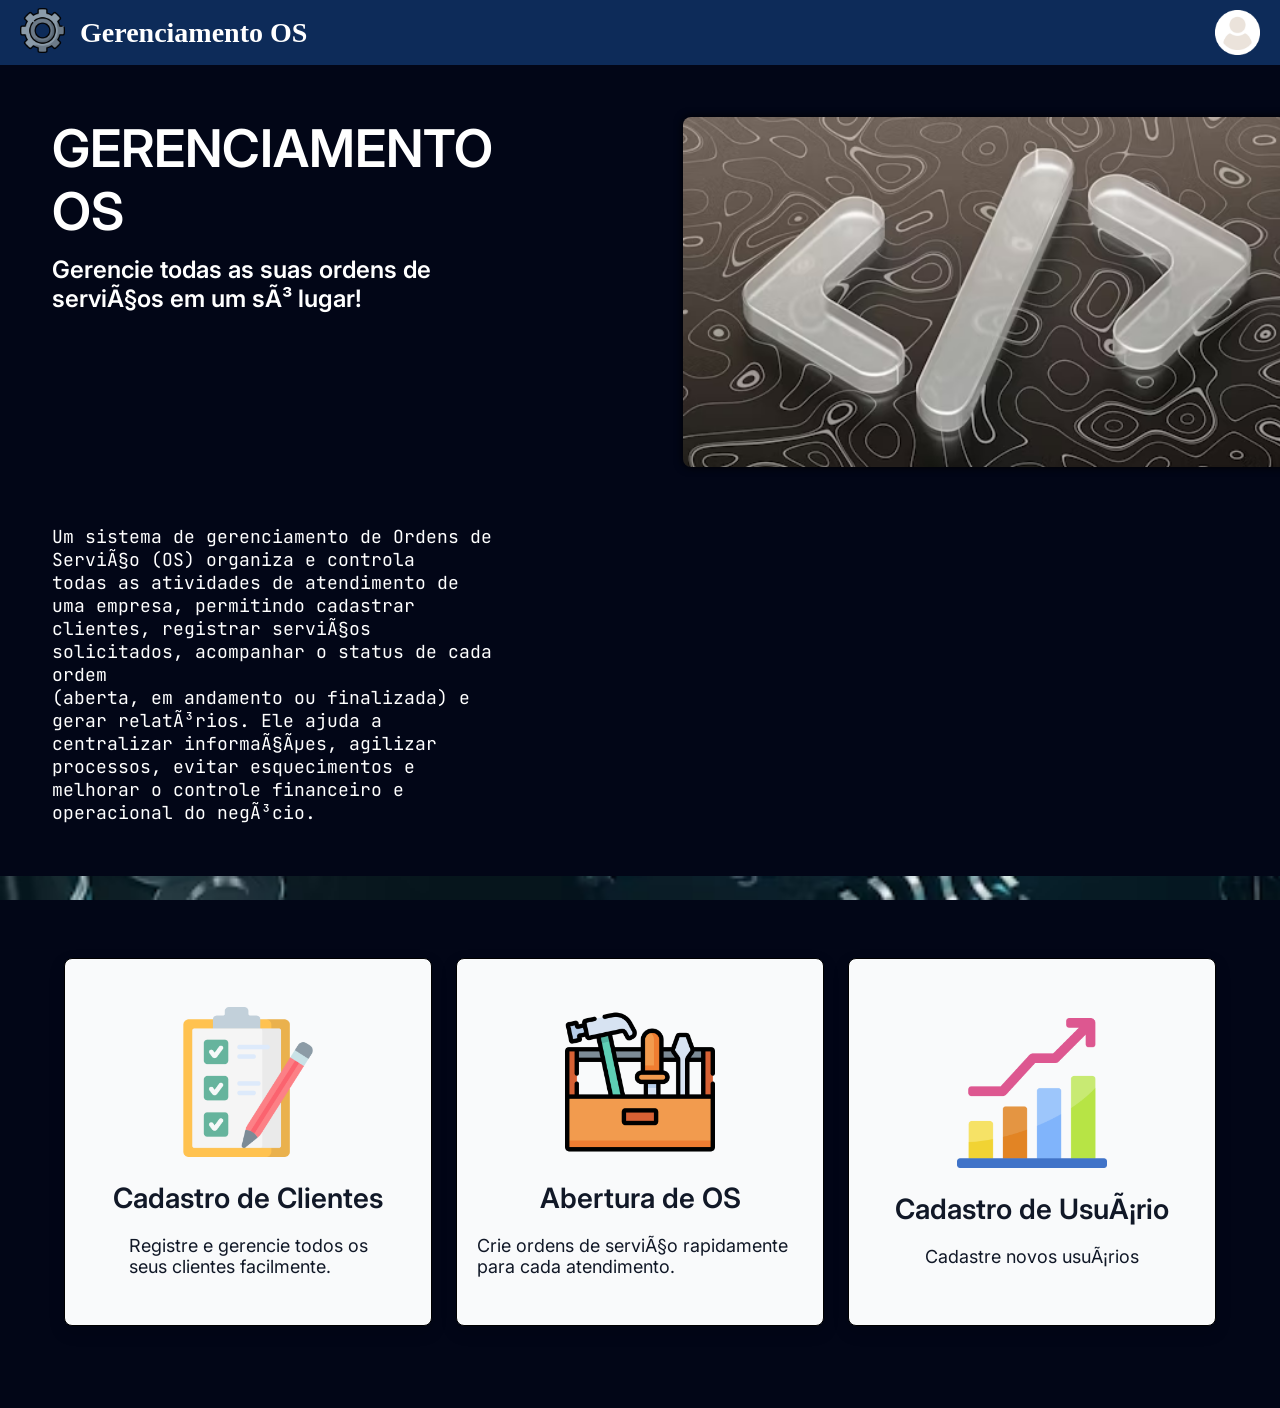
<file: index.html>
<!DOCTYPE html>
<html lang="en">
<head>
    <meta charset="pt-br">
    <meta name="viewport" content="width=device-width, initial-scale=1.0">

    <link rel="stylesheet" href="data/style/style.css">
    <link rel="stylesheet" href="data/style/index.css">

    <link rel="shortcut icon" href="data/logo/flaticon.ico" type="image/x-icon">
    
    <title>Gerenciamento OS</title>

    <!--FONTS-->
    <link rel="preconnect" href="https://fonts.googleapis.com">
    <link rel="preconnect" href="https://fonts.gstatic.com" crossorigin>
    <link href="https://fonts.googleapis.com/css2?family=Inter:ital,opsz,wght@0,14..32,100..900;1,14..32,100..900&family=JetBrains+Mono:ital,wght@0,100..800;1,100..800&display=swap" rel="stylesheet">
    <!--FONTS-->
</head>
<body>
    <header>
        <div class="header-title">
            <a href="index.html"><img src="data/img/logo/flaticon.ico" alt="Gerenciamento OS"></a>
            <h1>Gerenciamento OS</h1>
        </div>

        <div class="header-extra">
            <a href="caduse.html"><img src="data/img/icon/user.png" alt="Login/Register"></a>
        </div>
    </header>

    <main>
        <section id="info">
            <div class="title-grid">
                <h1>GERENCIAMENTO OS</h1>
                <h2>Gerencie todas as suas ordens de serviços em um só lugar!</h2>
                <p>Um sistema de gerenciamento de Ordens de Serviço (OS) organiza e controla<br>
                    todas as atividades de atendimento de uma empresa, permitindo cadastrar <br>
                    clientes, registrar serviços solicitados, acompanhar o status de cada ordem<br>
                    (aberta, em andamento ou finalizada) e gerar relatórios. Ele ajuda a<br>
                    centralizar informações, agilizar processos, evitar esquecimentos e<br>
                    melhorar o controle financeiro e operacional do negócio.</p>
            </div>
            
            <img src="data/img/img/info.jpg" alt="Info Image">
        </section>


        <section id="functions">
            <div class="functions-grid">
                <a href="cad/cadcli.html">
                    <div class="functions-card">
                        <img src="data/img/icon/checklist.png" alt="Cadastro de Clientes">
                        <h1>Cadastro de Clientes</h1>
                        <p>Registre e gerencie todos os<br>
                        seus clientes facilmente.</p>
                    </div>
                </a>

                <a href="cad/cados.html">
                    <div class="functions-card">
                        <img src="data/img/icon/tool.png" alt="Abertura de OS">
                        <h1>Abertura de OS</h1>
                        <p>Crie ordens de serviço rapidamente para cada atendimento.</p>
                    </div>
                </a>


                <a href="cad/caduse.html">
                    <div class="functions-card">
                        <img src="data/img/icon/graphics.png" alt="Controle de Status">
                        <h1>Cadastro de Usuário</h1>
                        <p>Cadastre novos usuários</p>
                    </div>
                </a>
            </div>
    </main>
</body>
</html>
</file>
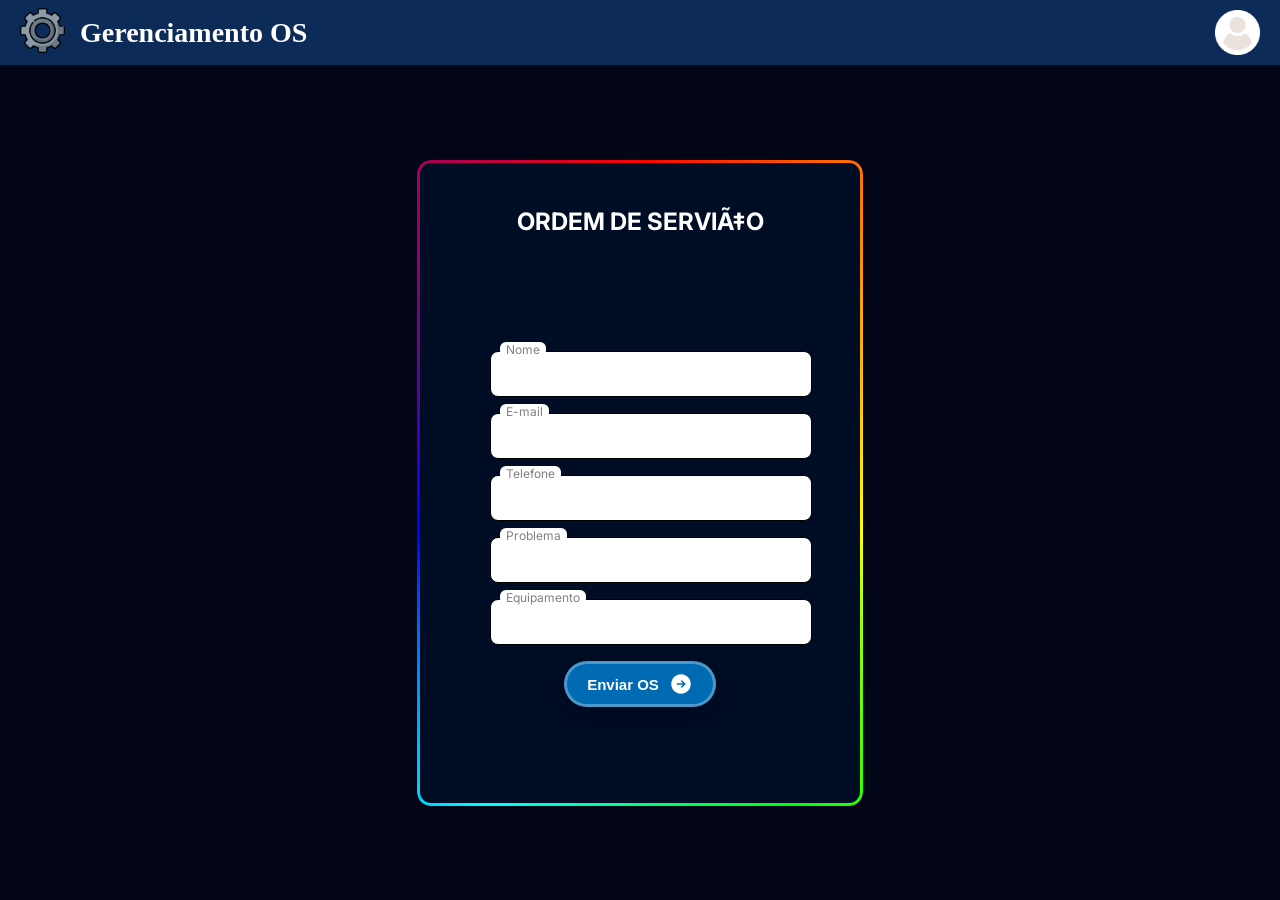
<file: cad/cados.html>
<!DOCTYPE html>
<html lang="en">
<head>
    <meta charset="pt-br">
    <meta name="viewport" content="width=device-width, initial-scale=1.0">
    <link rel="stylesheet" href="../data/style/style.css">
    <link rel="stylesheet" href="../data/style/cad.css">
    <link rel="shortcut icon" href="../data/logo/flaticon.ico" type="image/x-icon">

    <title>Gerenciamento OS</title>

    <!--FONTS-->
    <link rel="preconnect" href="https://fonts.googleapis.com">
    <link rel="preconnect" href="https://fonts.gstatic.com" crossorigin>
    <link href="https://fonts.googleapis.com/css2?family=Inter:ital,opsz,wght@0,14..32,100..900;1,14..32,100..900&family=JetBrains+Mono:ital,wght@0,100..800;1,100..800&display=swap" rel="stylesheet">
    <!--FONTS-->
    
</head>
<body>
    <header>
        <div class="header-title">
            <a href="../index.html"><img src="../data/img/logo/flaticon.ico" alt="Gerenciamento OS"></a>
            <h1>Gerenciamento OS</h1>
        </div>

        <div class="header-extra">
            <a href="../cad/caduse.html"><img src="../data/img/icon/user.png" alt="Login/Register"></a>
        </div>
    </header>

    <main>
        <div class="card-form-grid">
            <div class="card-form">
                <p class="title-form">ORDEM DE SERVIÇO</p>
                <form action="#" method="post">
                    <div class="input-group">
                        <input type="text" id="nome_cliente" name="nome" required>
                        <label for="nome">Nome</label>
                    </div>

                    <div class="input-group">
                        <input type="email" id="email" name="email" required>
                        <label for="email">E-mail</label>
                    </div>

                    <div class="input-group">
                        <input type="text" id="telefone" name="telefone" required>
                        <label for="telefone">Telefone</label>
                    </div>

                    <div class="input-group">
                        <input type="text" id="problema" name="problema" required>
                        <label for="problema">Problema</label>
                    </div>

                    <div class="input-group">
                        <input type="text" id="equipamento" name="equipamento" required>
                        <label for="equipamento">Equipamento</label>
                    </div>

                    <button class="button" type="submit">
                        Enviar OS
                        <svg fill="currentColor" viewBox="0 0 24 24" class="icon">
                            <path
                            clip-rule="evenodd"
                            d="M12 2.25c-5.385 0-9.75 4.365-9.75 9.75s4.365 9.75 9.75 9.75 9.75-4.365 9.75-9.75S17.385 2.25 12 2.25zm4.28 10.28a.75.75 0 000-1.06l-3-3a.75.75 0 10-1.06 1.06l1.72 1.72H8.25a.75.75 0 000 1.5h5.69l-1.72 1.72a.75.75 0 101.06 1.06l3-3z"
                            fill-rule="evenodd"
                            ></path>
                        </svg>
                    </button>
                </form>
            </div>
        </div>
    </main>
</body>
</html>
</file>
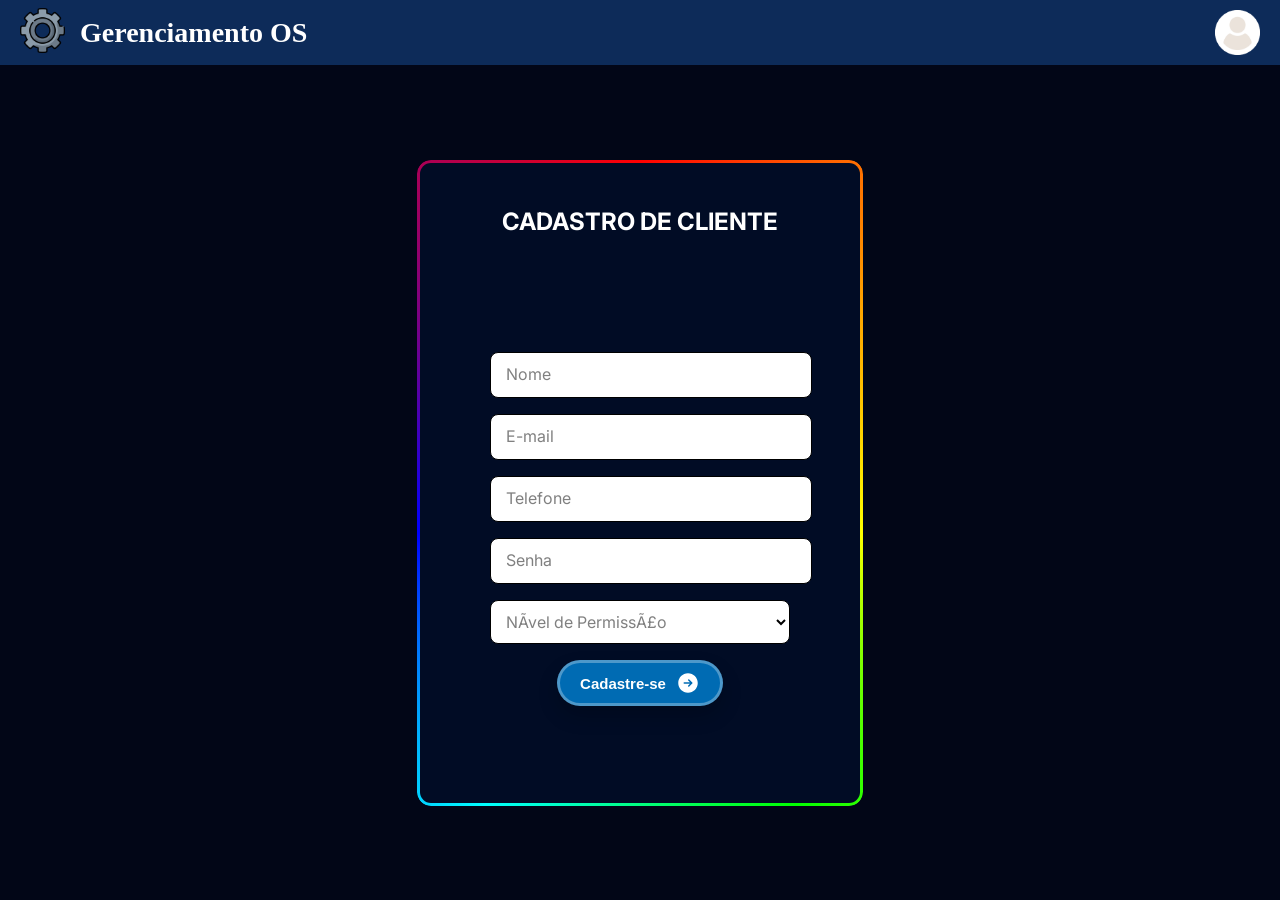
<file: cad/caduse.html>
<!DOCTYPE html>
<html lang="en">
<head>
    <meta charset="pt-br">
    <meta name="viewport" content="width=device-width, initial-scale=1.0">
    <link rel="stylesheet" href="../data/style/style.css">
    <link rel="stylesheet" href="../data/style/cad.css">
    <link rel="shortcut icon" href="..data/logo/flaticon.ico" type="image/x-icon">
    
    <title>Gerenciamento OS</title>

    <!--FONTS-->
    <link rel="preconnect" href="https://fonts.googleapis.com">
    <link rel="preconnect" href="https://fonts.gstatic.com" crossorigin>
    <link href="https://fonts.googleapis.com/css2?family=Inter:ital,opsz,wght@0,14..32,100..900;1,14..32,100..900&family=JetBrains+Mono:ital,wght@0,100..800;1,100..800&display=swap" rel="stylesheet">
    <!--FONTS-->

</head>
<body>
    <header>
        <div class="header-title">
            <a href="../index.html"><img src="../data/img/logo/flaticon.ico" alt="Gerenciamento OS"></a>
            <h1>Gerenciamento OS</h1>
        </div>

        <div class="header-extra">
            <a href="caduse.html"><img src="../data/img/icon/user.png" alt="Login/Register"></a>
        </div>
    </header>

    <main>
        <div class="card-form-grid">
            <div class="card-form">
                <p class="title-form">CADASTRO DE CLIENTE</p>
                <form action="#" method="post">
                    <div class="input-group">
                        <input type="text" id="nome" name="nome" placeholder="" required>
                        <label for="nome">Nome</label>
                    </div>

                    <div class="input-group">
                        <input type="email" id="email" name="email" placeholder="" required>
                        <label for="email">E-mail</label>
                    </div>

                    <div class="input-group">
                        <input type="text" id="telefone" name="telefone" placeholder="" required>
                        <label for="telefone">Telefone</label>
                    </div>

                    <div class="input-group">
                        <input type="password" id="senha" name="senha" placeholder="" required>
                        <label for="senha">Senha</label>
                    </div>

                    <div class="input-group">
                        <select id="role" name="role" required>
                            <option value="" disabled selected></option>
                            <option value="admin">Administrador</option>
                            <option value="manager">Manager</option>
                            <option value="staff">Staff</option>
                        </select>
                        <label for="role">Nível de Permissão</label>
                    </div>

                    <button class="button" type="submit">
                        Cadastre-se
                        <svg fill="currentColor" viewBox="0 0 24 24" class="icon">
                            <path
                            clip-rule="evenodd"
                            d="M12 2.25c-5.385 0-9.75 4.365-9.75 9.75s4.365 9.75 9.75 9.75 9.75-4.365 9.75-9.75S17.385 2.25 12 2.25zm4.28 10.28a.75.75 0 000-1.06l-3-3a.75.75 0 10-1.06 1.06l1.72 1.72H8.25a.75.75 0 000 1.5h5.69l-1.72 1.72a.75.75 0 101.06 1.06l3-3z"
                            fill-rule="evenodd"
                            ></path>
                        </svg>
                    </button>
                </form>
            </div>
        </div>
    </main>
</body>
</html>
</file>
<file: data/style/style.css>
html, body {
    background-color: #020617;
    margin: 0;
    overflow-x: hidden;
}

header {
    height: 65px;
    width: 100%;
    background-color: #0d2b59;
    display: flex;
    padding: 0 20px;
}

.header-title,
.header-extra {
    width: 50%;
    display: flex;
    align-items: center;
    gap: 15px;
}

.header-title {
    justify-content: flex-start;
}

.header-extra {
    justify-content: flex-end;
    margin-right: 40px;
}

.header-title, .header-extra a {
    display: flex;
    align-items: center;
}

header img {
    height: 45px;
    width: 45px;
}

header h1 {
    font-family: 'Times New Roman', Times, serif;
    font-size: 28px;
    color: white;
    margin: 0;
}
</file>
<file: data/style/index.css>
#info, #functions {
    width: 100%;
    display: flex;

}

#functions {
    background-image: url("../img/bg/functions_bg.jpg");
    background-size: cover;
    background-attachment: fixed;
    background-repeat: no-repeat;
    align-items: center;
    justify-content: center;
}

.title-grid {
    display: flex;
    flex-direction: column;
    gap: 12px;
    height: 100%;
    width: 50%;
}

h1 {
    font-family: "Inter", sans-serif;
    font-size: 52px;
    color: #ffffff;
    margin: 0;
    font-weight: 600;
    margin-top: 52px;
    margin-left: 52px;
}

h2 {
    font-family: "Inter", sans-serif;
    font-size: 24px;
    color: #ffffff;
    margin: 0;
    font-weight: 600;
    margin-left: 52px;
}

p {
    font-family: "JetBrains Mono", monospace;
    font-size: 18px;
    color: #ffffff;
    margin: 0;
    margin-left: 52px;
    margin-top: 200px;
    margin-bottom: 52px;
}

#info img {
    height: 350px;
    width: auto;
    border-radius: 8px;
    box-shadow: 0 0 8px rgb(0, 0, 0);
    margin: 0;
    margin-top: 52px;
    margin-left: 190px;
}

h3 {
    font-family: "Inter", sans-serif;
    font-size: 18px;
    color: #111827;
    margin: 0;
    font-weight: 600;
    margin-left: 190px;
    margin-top: 20px;
}

.functions-grid {
    display: grid;
    grid-template-columns: repeat(3, 1fr);
    gap: 24px;
    margin-top: 82px;
    margin-bottom: 82px;
}

.functions-card {
    height: 350px;
    width: 350px;
    background-color: #f9fafb;
    border-radius: 8px;
    display: flex;
    flex-direction: column;
    justify-content: center;
    align-items: center;
    box-shadow: 0 6px 16px rgba(0,0,0,0.15);
    transition: transform 0.2s, box-shadow 0.2s;
    border: solid 1px #000;
    padding: 8px;
    gap: 12px;
}

.functions-card:hover {
    transform: translateY(-8px) scale(1.02);
    box-shadow: 0 6px 16px rgba(0,0,0,0.15);
}

.functions-card img {
    height: 150px;
    width: auto;
    
}

.functions-card h1 {
    font-family: "Inter", sans-serif;
    font-size: 28px;
    color: #111827;
    margin: 0;
    font-weight: 600;
    margin-top: 12px;
}

.functions-card p {
    font-family: "inter", sans-serif;
    font-size: 18px;
    color: #111827;
    margin: 0;
    margin-top: 8px;
    padding: 0 12px;
}

.functions-grid a {
    text-decoration: none;
    color: inherit
}
</file>
<file: data/style/cad.css>
.card-form-grid {
    display: flex;
    align-items: center;
    justify-content: center;
    min-height: calc(100vh - 65px);
}

.card-form {
    position: relative;
    display: flex;
    justify-content: center;
    align-items: center;
    flex-direction: column;
    margin: 0;
    padding: 20px;
    height: 600px;
    width: 400px;
    background-color: #010c25;
    border-radius: 8px;
    gap: 20px;
}

.card-form::before {
    content: "";
    position: absolute;
    inset: -3px;
    border-radius: 14px;

    background: conic-gradient(
        red,
        orange,
        yellow,
        lime,
        cyan,
        blue,
        purple,
        red
    );

    padding: 3px;

    -webkit-mask: 
        linear-gradient(#000 0 0) content-box,
        linear-gradient(#000 0 0);

    mask:
        linear-gradient(#000 0 0) content-box,
        linear-gradient(#000 0 0);

    -webkit-mask-composite: xor;
    mask-composite: exclude;

    pointer-events: none;
}

.title-form {
    font-size: 24px;
    font-weight: bold;
    margin-bottom: 20px;
    color: #fff;
    font-family: "Inter", "Segoe UI", sans-serif;
}

form {
  width: 400px;
  height: 600px;
  display: flex;
  align-items: center;
  justify-content: center;
  flex-direction: column;
}

.input-group {
    position: relative;
    width: 75%;
    font-family: Inter, Segoe UI, sans-serif;
    margin-bottom: 16px;
}

.input-group input {
    width: 100%;
    padding: 12px 10px;
    border-radius: 8px;
    border: 1px solid black;
    outline: none;
    font-size: 16px;
    font-family: Inter, Segoe UI, sans-serif;
}

.input-group select {
    width: 100%;
    padding: 12px 10px;
    border-radius: 8px;
    border: 1px solid black;
    outline: none;
    font-size: 16px;
    font-family: Inter, Segoe UI, sans-serif;
    background: #fff;
    height: 44px;
}

.input-group label {
    position: absolute;
    left: 10px;
    top: 12px;
    color: gray;
    padding: 0 6px;
    font-size: 16px;
    transition: 0.2s;
    pointer-events: none;
    background: #fff;
    border-radius: 6px;
}

.input-group input:focus + label,
.input-group input:not(:placeholder-shown) + label,
.input-group select:focus + label,
.input-group select:valid + label {
    top: -9px;
    font-size: 12px;
}


/* From Uiverse.io by adeladel522 */ 
.button {
  position: relative;
  transition: all 0.3s ease-in-out;
  box-shadow: 0px 10px 20px rgba(0, 0, 0, 0.2);
  padding-block: 0.5rem;
  padding-inline: 1.25rem;
  background-color: rgb(0 107 179);
  border-radius: 9999px;
  display: flex;
  align-items: center;
  justify-content: center;
  cursor: pointer;
  color: #ffff;
  gap: 10px;
  font-weight: bold;
  border: 3px solid #ffffff4d;
  outline: none;
  overflow: hidden;
  font-size: 15px;
}

.icon {
  width: 24px;
  height: 24px;
  transition: all 0.3s ease-in-out;
}

.button:hover {
  transform: scale(1.05);
  border-color: #fff9;
}

.button:hover .icon {
  transform: translate(4px);
}

.button:hover::before {
  animation: shine 1.5s ease-out infinite;
}

.button::before {
  content: "";
  position: absolute;
  width: 100px;
  height: 100%;
  background-image: linear-gradient(
    120deg,
    rgba(255, 255, 255, 0) 30%,
    rgba(255, 255, 255, 0.8),
    rgba(255, 255, 255, 0) 70%
  );
  top: 0;
  left: -100px;
  opacity: 0.6;
}

@keyframes shine {
  0% {
    left: -100px;
  }

  60% {
    left: 100%;
  }

  to {
    left: 100%;
  }
}
/* From Uiverse.io by adeladel522 */
</file>
